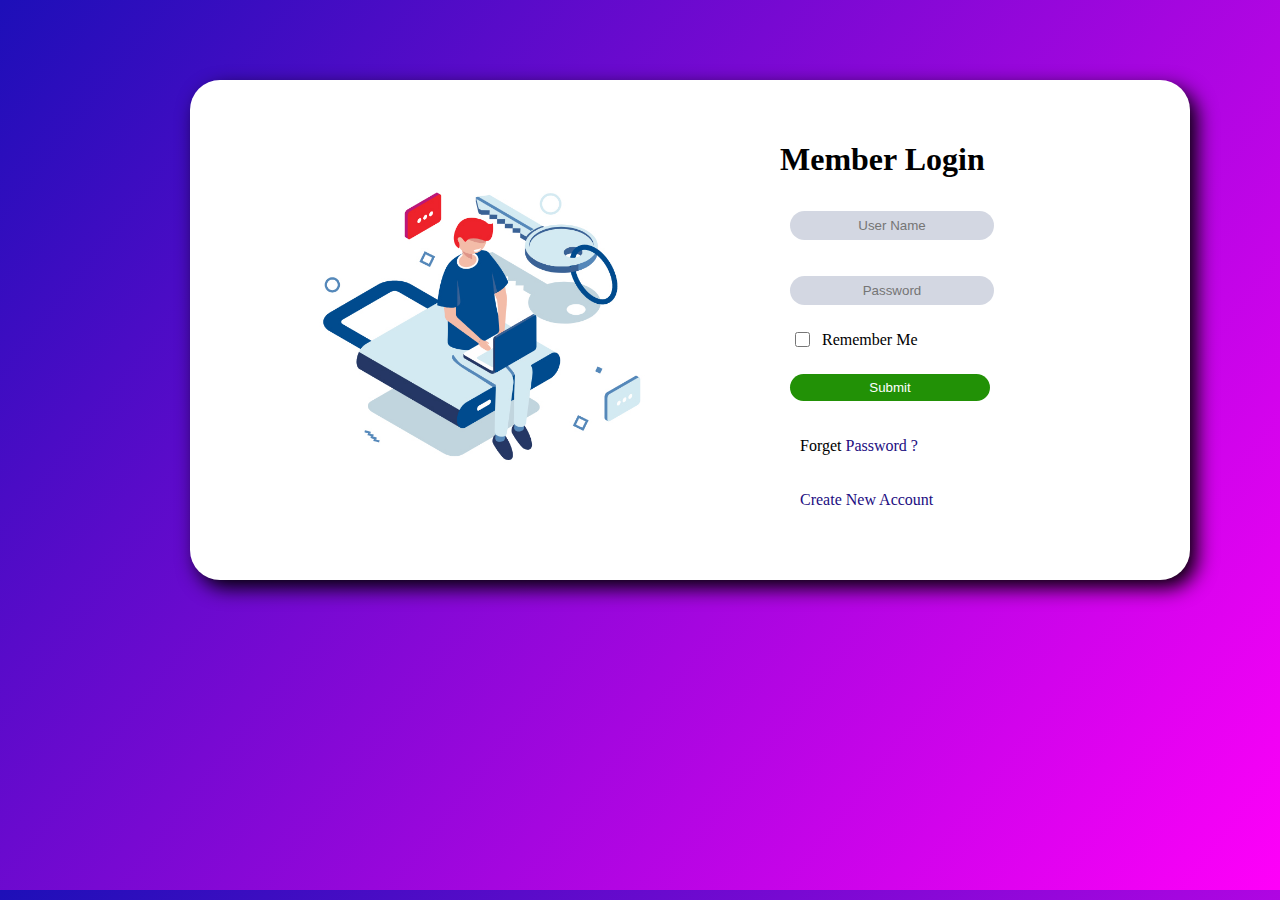
<file: Login/HTML/index.html>
<!DOCTYPE html>
<html lang="en">
<head>
    <meta charset="UTF-8">
    <meta name="viewport" content="width=device-width, initial-scale=1.0">
    <title>Login</title>
    <link rel="stylesheet" href="../CSS/newpage.css ">
    <link rel="stylesheet" href="https://cdnjs.cloudflare.com/ajax/libs/font-awesome/6.4.2/css/all.min.css" integrity="sha512-z3gLpd7yknf1YoNbCzqRKc4qyor8gaKU1qmn+CShxbuBusANI9QpRohGBreCFkKxLhei6S9CQXFEbbKuqLg0DA==" crossorigin="anonymous" referrerpolicy="no-referrer" />
    <style>
         .errormsg{
            border:1px solid rgba(255, 0, 0, 0.379);
            /* outline: none; */
        }
    </style>
</head>
<body>
    <form id="form">
        <div class="main">
            <h1>Member Login</h1>
            <div class="container">
                <div class="img">
                    <img src="../IMAGES/login-banner.jpg" alt="">
                </div>  
                <div class="all">
                    <div class="mail">
                    <!-- <span class="icon1"><i class="fa-regular fa-envelope"></i></span> -->
                        <input  type="User Name" placeholder="User Name" id="uname" >
                    </div>
                    <span></span>
                    <br>
                    <br>
                    <div class="pass1">
                        <!-- <span class="icon2"><i class="fa-solid fa-lock"></i></span> -->
                        <input type="password" placeholder="Password" id="pwd">
                    </div>
                    <span></span>
                    <br>    
                    <div class="rem">
                        <input type="checkbox"><span>Remember Me</span>
                    </div>
                    <br>
                    <div>
                        <a href=""><button>Submit</button></a>
                    </div>
                    <br>
                    <br>    
                    <div class="password">
                        <span>Forget</span><a href="forget.html" style="text-decoration: none;" class="pass" > Password ? </a>
                    </div>
                    <br>
                    <br>
                    <a href="signup.html" style="text-decoration: none" class="sign">Create New Account</a>
                </div>
            </div>
        </div>
    </form>
    <script>
        document.getElementById("form").addEventListener("submit",x=>{
            x.preventDefault();
            validation();
        });
    
        function validation(){
            var uname,email,pwd,errormsg;
            uname = document.getElementById("uname").value;
            // email = document.getElementById("eid").value;
            pwd = document.getElementById("pwd").value;
            errormsg = document.querySelectorAll("span"); //stored in array format
    
            if((uname == "") && (pwd == "")){
                 /***uname field***/
                errormsg[0].innerHTML = "Username should not be blank";
                errormsg[0].style.color = "red";
                errormsg[0].style.fontSize = "12px";
                document.getElementById("uname").className = "errormsg";

                errormsg[1].innerHTML = "Password should not be blank";
                errormsg[1].style.color = "red";
                errormsg[1].style.fontSize = "12px";
                document.getElementById("pwd").className = "errormsg";
    
                /***email field***/
                // errormsg[1].innerHTML = "Email should not be blank";
                // errormsg[1].style.color = "red";
                // document.getElementById("eid").className = "errormsg";
            }
            else if ((uname !=="") && (pwd == "")){

                errormsg[1].innerHTML = "Password should not be blank";
                errormsg[1].style.color = "red";
                errormsg[1].style.fontSize = "12px";
                document.getElementById("pwd").className = "errormsg";
            }
            else if ((uname =="") && (pwd !== "")){
                errormsg[0].innerHTML = "Username should not be blank";
                errormsg[0].style.color = "red";
                errormsg[0].style.fontSize = "12px";
                document.getElementById("uname").className = "errormsg";
            }
            else if((uname !== "") && (pwd !== "")){
                // window.open("https://www.flipkart.com/");
                window.location.href = "flipkart.html";
            }
        }
    </script>

</body>
</html>
</file>
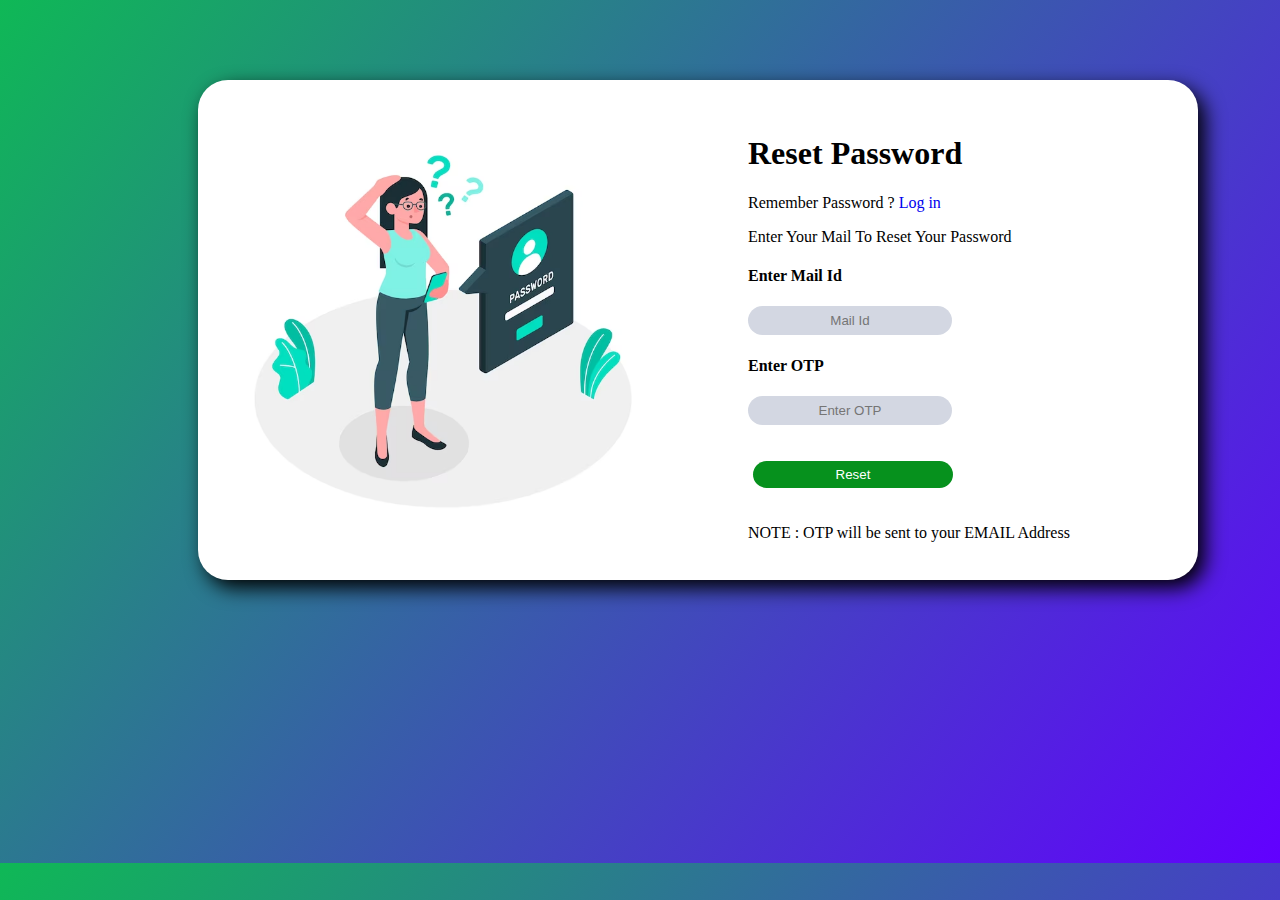
<file: Login/HTML/forget.html>
<!DOCTYPE html>
<html lang="en">
<head>
    <meta charset="UTF-8">
    <meta name="viewport" content="width=device-width, initial-scale=1.0">
    <title>Forget Password</title>
    <link rel="stylesheet" href="../CSS/forget.css">
    <link rel="stylesheet" href="https://cdnjs.cloudflare.com/ajax/libs/font-awesome/6.4.2/css/all.min.css" integrity="sha512-z3gLpd7yknf1YoNbCzqRKc4qyor8gaKU1qmn+CShxbuBusANI9QpRohGBreCFkKxLhei6S9CQXFEbbKuqLg0DA==" crossorigin="anonymous" referrerpolicy="no-referrer" />

   
</head>
<body class="body1">
    <div class="forget1">
        <div class="imgfor">
            <img src="../IMAGES/forget1.avif" alt="">
        </div>
        <div class="reset1">
            <h1>Reset Password</h1>
            <span>Remember Password ? </span><a href="index.html" style="text-decoration: none;">Log in</a>
            <p>Enter Your Mail To Reset Your Password</P>
                <label for="" class="mail1"> 
                    <h4><b>Enter Mail Id</b></h4>
                    <div class=" mail3">
                        <input type="mail" name="" id="" placeholder="Mail Id">
                    </div>
                    <h4>Enter OTP</h4>
                    <div >
                        <input type="otp" name="" id="" placeholder="Enter OTP">
                    </div>
                    <br>
                    <br>
                    <button>Reset</button>
                </label>
                <br>
                <br>
                <br>
                <span>NOTE : OTP will be sent to your EMAIL Address</span>
        </div>
    </div>
</body>
</html>
</file>
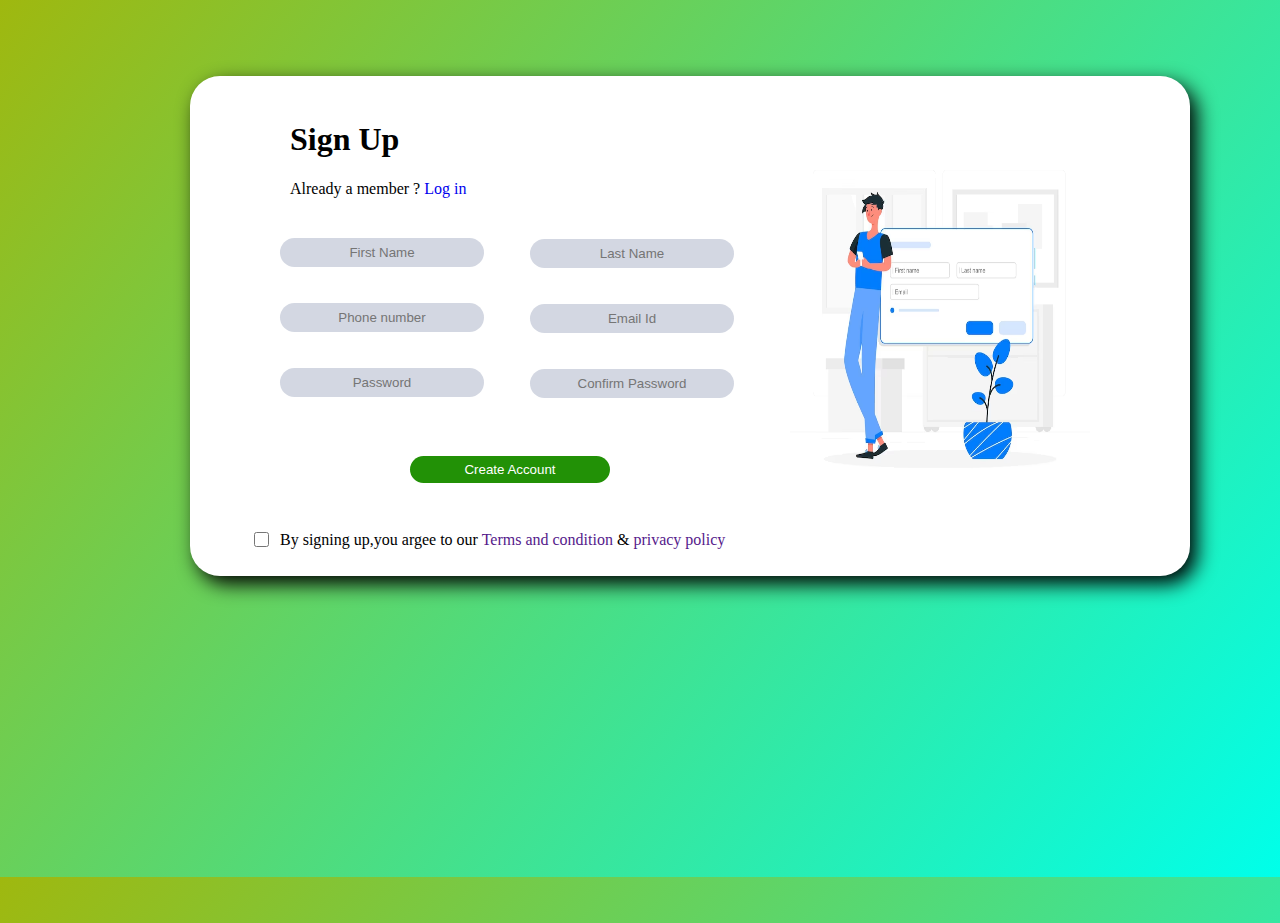
<file: Login/HTML/signup.html>
<!DOCTYPE html>
<html lang="en">
<head>
    <meta charset="UTF-8">
    <meta name="viewport" content="width=device-width, initial-scale=1.0">
    <title>Signup</title>
    <link rel="stylesheet" href="../CSS/signup.css">
</head>
<body >
    <div class="a">
    <div class="main">
            <div>
            <img src="../IMAGES/new pic3.avif" alt="">
            </div>
            <div class="total">
                <h1>Sign Up</h1>
                <span>Already a member ? </span><a href="index.html" style="text-decoration: none;">Log in</a>
                <div class="sign1">
                    <div>
                        <input type="text" placeholder="First Name">
                        <br>
                        <br>
                        <br>
                        <input type="text" placeholder="Phone number">
                        <br>
                        <br>
                        <br>
                        <input type="password" placeholder="Password">
                    </div>
                    <diva class="int">
                        <input type="text" placeholder="Last Name">
                        <br>
                        <br>
                        <br>
                        <input type="email" placeholder="Email Id">
                        <br>
                        <br>
                        <br>
                        <input type="password" placeholder="Confirm Password">
                    </div>
                </div>
            
                <button>Create Account</button>
                <div class="terms">
                    <input type="checkbox"> <div class="con1"><span>By signing up,you argee to our 
                    <a href="" style="text-decoration: none;">Terms and condition</a></span>
                    <span>& </span><a href="" style="text-decoration: none;">privacy policy</a></div>
                </div>
            </div>
    </div>
</div>
</body>
</html>
</file>
<file: Login/CSS/newpage.css>
body{
    margin: 0%;
    width: 100px;
    height: 96.5vh;
    background: linear-gradient(128deg, rgba(29,15,184,1) 0%, rgba(255,0,249,1) 100%);

}

.container{
    margin-left: 190px;
    margin-top:5px;
    width: 1000px;
    height:500px;
    background-color: white;
    border-radius: 30px;
    box-shadow: 7px 8px 20px  black;
}
h1{
    width: 300px;
  position: relative;
  top: 120px;
  left:780px;
}
img{
    width: 400px;
    position: relative;
    left:90px;
    top:80px;
}
.all{
    margin-left: 600px;
    margin-top: -200px;
    width: 200px;

}
a{
    color: rgb(34, 13, 129);
}
a:hover{
    color: orangered;
}
input{
    width: 200px;
    height: 27px;
    border-radius: 30px;
    background-color: rgb(211, 215, 226);
    border: none;
    display: flex;
    text-align: center;
}
button{
    width: 200px;
    height: 27px;
    border-radius: 30px;
    border-color: black;
    background-color: rgb(34, 145, 6);
    border: none;
    color: white;
    transition-duration: 1s;
}
button:hover{
    color: black;
    background-color: white;
    border:2px black solid;
    transition-duration: 1s;
}
.pass:hover{
    color:orangered;
}
.rem{
    display: flex;
    margin-left:1px;
}
.rem input{
    width: 15px;
   
}
.rem span{
    padding-top: 8px;
    margin-left: 9px;
}
.icon1{
    position: relative;
    top: 24px;
    left: 10px;
    
}
.icon2{
    position: relative;
    top: 24px;
    left: 10px;
    
}
.password{
    margin-left: 10px;
}
.sign{
    margin-left: 10px;
}
</file>
<file: Login/CSS/forget.css>
body{
    margin-right: 200px;
    width:-50px;
    height: 86.1vh;
    background: linear-gradient(128deg, rgb(15, 184, 86) 0%, rgb(98, 0, 255) 100%);
}
.forget1{
    margin-left: 190px;
    margin-top:80px;
    width: 1000px;
    height:500px;
    background-color: white;
    border-radius: 30px;
    box-shadow: 7px 8px 20px  black;
}
img{
    width: 400px;
    height: 400px;
    position: relative;
    top: 45px;
    left:45px;
}
.reset1{
    padding-left: 550px;
    position: relative;
    top: -370px;
}
input{
    width: 200px;
    height: 27px;
    border-radius: 30px;
    background-color: rgb(211, 215, 226);
    border: none;
    display: flex;
    text-align: center;
}
button{
    position: relative;
    left: 5px;
    width: 200px;
    height: 27px;
    border-radius: 30px;
    border-color: black;
    background-color: rgb(6, 145, 29);
    border: none;
    color: white;
    transition-duration: 1s;
}
button:hover{
    color:black;
    background-color: white;
    border:2px rgb(0, 0, 0) solid;
    transition-duration: 1s;
}  
.ad{
    position: relative;
    
}     
.mail2{
    position: relative;
    top: 25px;
    left: 10px;
}
</file>
<file: Login/CSS/signup.css>
body{
    margin: 0;
    width: 1300px;
    height: 89vh;
    background: linear-gradient(128deg, rgb(159, 184, 15) 0%, rgb(0, 255, 234) 100%);
}
.main{
    margin-left: 190px;
    margin-top:75.7px;
    width: 1000px;
    height:500px;
    background-color: white;
    border-radius: 30px;
    box-shadow: 7px 8px 20px  black;
}
.sign1{
   position:relative;
   top:40px;
   left: -10px;
   
}
.int{
    position: relative;
    left: 250px;
    top: -157.5px;
}
.sign2{
    text-align:center ;
    position: relative;
    left: -120px;
    top:-99px;
    bottom: 100px;
}
input{
    width: 200px;
    height: 27px;
    border-radius: 30px;
    background-color: rgb(211, 215, 226);
    border: none;
    text-align: center;
}
button{
    width: 200px;
    height: 27px;
    border-radius: 30px;
    border-color: black;
    background-color: rgb(34, 145, 6);
    border: none;
    color: white;
    transition-duration: 1s;
    position: relative;
    left: 220px;
    top: -440px;
}
button:hover{
    color: black;
    background-color: white;
    border:2px black solid;
    transition-duration: 1s;
}
.terms{
    display: flex;
    margin-left: 60px;
    margin-top: -400px;
}
.terms input{
    width: 15px;
}
.con1{
    padding:8px ;
    position: relative;
    top:0.5px;
}
img{
    width: 300px;
    height: 400px;
    position: relative;
    left: 600px;
    top: 50px;
}
.total{
    position: relative;
    top:-380px;
    left: 100px;    
}
</file>
